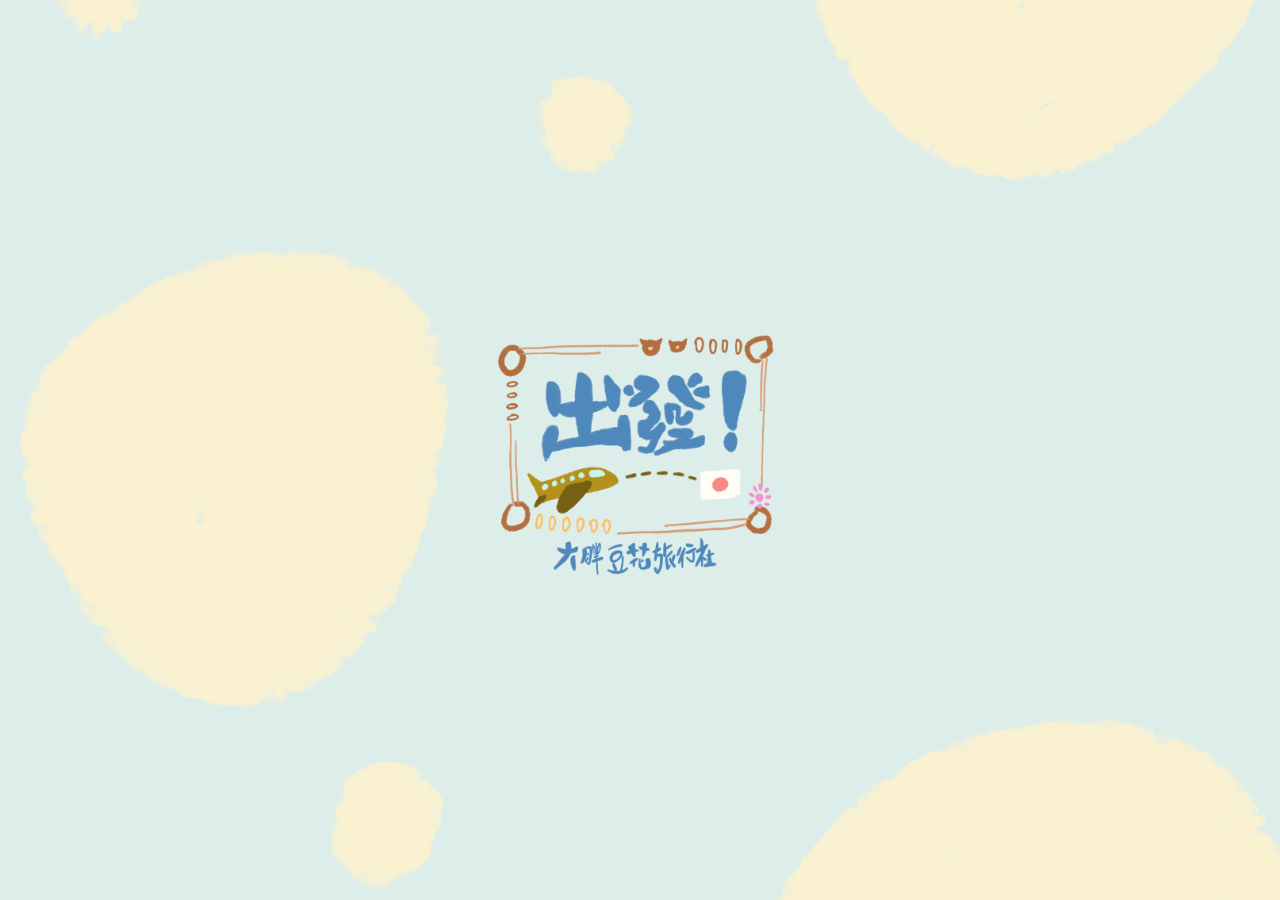
<file: index.html>
<!DOCTYPE html>
<html lang="zh-Hant">
  <head>
    <meta charset="UTF-8" />
    <meta name="viewport" content="width=device-width, initial-scale=1.0" />
    <title>08/02 - 08/07大阪京都自由行</title>
    <meta
      name="description"
      content="豬豬的第二次日本自由行。"
    />
    <link rel="stylesheet" href="styles.css" />
  </head>
  <body>
    <section class="opening-screen" id="opening-screen" aria-label="網站開場畫面">
      <div class="opening-bg"></div>
      <div class="opening-bubbles" aria-hidden="true"></div>
      <div class="opening-content">
        <button class="opening-button" id="opening-button" type="button" aria-label="Open itinerary">
          <img
            src="figures/grand opening/Opening button.png"
            alt="大阪京都旅行社出發"
          />
        </button>
      </div>
    </section>

    <div class="page-overlay"></div>

    <main class="cover-page" id="trip-content" hidden>
      <section class="hero-panel">
        <div class="hero-copy">
          <p class="eyebrow">Osaka / Kyoto Trip</p>
          <h1 class="sr-only">大阪京都旅行封面</h1>
          <div class="hero-title-switcher" aria-live="polite">
            <!--
            <img
              class="hero-title-banner hero-cover-banner"
              data-title-banner="default"
              src="figures/cover.jpg"
              alt="大阪京都旅行封面"
            />
            -->
            <section
              class="travel-checklist"
              data-title-banner="default"
              aria-labelledby="travel-checklist-title"
            >
              <div class="checklist-heading">
                <p>Before Takeoff</p>
                <h2 id="travel-checklist-title">出發前確認這些都在隨身包包，不可以放行李箱哦！</h2>
              </div>
              <div class="checklist-grid">
                <label
                  class="checklist-item illustrated-checkbox"
                  data-checkbox-unchecked="figures/checkboxes/Passportcheckbox.png"
                  data-checkbox-checked="figures/checkboxes/Passported.png"
                  data-checkbox-anime="figures/checkboxes/Passport anime.png"
                >
                  <input type="checkbox" name="packing-passport" />
                  <img
                    class="checkbox-art"
                    src="figures/checkboxes/Passportcheckbox.png"
                    alt=""
                    aria-hidden="true"
                  />
                  <span>護照</span>
                </label>
                <label
                  class="checklist-item illustrated-checkbox"
                  data-checkbox-unchecked="figures/checkboxes/Cash blank.png"
                  data-checkbox-checked="figures/checkboxes/Cash filled.png"
                  data-checkbox-anime="figures/checkboxes/Cash anime.png"
                >
                  <input type="checkbox" name="packing-money" />
                  <img
                    class="checkbox-art"
                    src="figures/checkboxes/Cash blank.png"
                    alt=""
                    aria-hidden="true"
                  />
                  <span>日圓現金</span>
                </label>
                <label
                  class="checklist-item illustrated-checkbox"
                  data-checkbox-unchecked="figures/checkboxes/Sim blank.png"
                  data-checkbox-checked="figures/checkboxes/Sim filled.png"
                  data-checkbox-anime="figures/checkboxes/Sim anime.png"
                >
                  <input type="checkbox" name="packing-sim" />
                  <img
                    class="checkbox-art"
                    src="figures/checkboxes/Sim blank.png"
                    alt=""
                    aria-hidden="true"
                  />
                  <span>SIM 卡</span>
                </label>
                <label
                  class="checklist-item illustrated-checkbox"
                  data-checkbox-unchecked="figures/checkboxes/Umbrella blank.png"
                  data-checkbox-checked="figures/checkboxes/Umbrella filled.png"
                  data-checkbox-anime="figures/checkboxes/Umbrella anime.png"
                >
                  <input type="checkbox" name="packing-bookings" />
                  <img
                    class="checkbox-art"
                    src="figures/checkboxes/Umbrella blank.png"
                    alt=""
                    aria-hidden="true"
                  />
                  <span>雨傘</span>
                </label>
                <label
                  class="checklist-item illustrated-checkbox"
                  data-checkbox-unchecked="figures/checkboxes/Power bank blank.png"
                  data-checkbox-checked="figures/checkboxes/Power bank filled.png"
                  data-checkbox-anime="figures/checkboxes/Power bank anime.png"
                >
                  <input type="checkbox" name="packing-charger" />
                  <img
                    class="checkbox-art"
                    src="figures/checkboxes/Power bank blank.png"
                    alt=""
                    aria-hidden="true"
                  />
                  <span>行動電源、airpods</span>
                </label>
                <label
                  class="checklist-item illustrated-checkbox"
                  data-checkbox-unchecked="figures/checkboxes/Pill checkbox.png"
                  data-checkbox-checked="figures/checkboxes/Pill checkedbox.png"
                  data-checkbox-anime="figures/checkboxes/Pill anime.png"
                >
                  <input type="checkbox" name="packing-medicine" />
                  <img
                    class="checkbox-art"
                    src="figures/checkboxes/Pill checkbox.png"
                    alt=""
                    aria-hidden="true"
                  />
                  <span>血壓藥、頭痛藥</span>
                </label>
              </div>
            </section>
            <section
              class="food-journal"
              data-title-banner="default"
              aria-labelledby="food-journal-title"
            >
              <div class="checklist-heading food-journal-heading">
                <p>Taste &amp; Play Log</p>
                <h2 id="food-journal-title">遊樂清單</h2>
              </div>
              <p class="food-journal-hint">吃到就打勾，再留下你的豬豬評分。</p>
              <div class="food-journal-list">
                <article class="food-journal-item">
                  <label
                    class="food-check-item illustrated-checkbox"
                    data-checkbox-unchecked="figures/checkboxes/Okonomiyaki checkbox.png"
                    data-checkbox-checked="figures/checkboxes/okonomiyakied.png"
                    data-checkbox-anime="figures/checkboxes/okonomiyaki anime.png"
                  >
                    <input type="checkbox" name="food-okonomiyaki" />
                    <img
                      class="checkbox-art"
                      src="figures/checkboxes/Okonomiyaki checkbox.png"
                      alt=""
                      aria-hidden="true"
                    />
                    <span>大阪燒</span>
                  </label>
                  <div
                    class="star-rating"
                    data-rating-key="okonomiyaki"
                    data-rating-art="mixed"
                    role="group"
                    aria-label="大阪燒評分"
                  ></div>
                </article>

                <article class="food-journal-item">
                  <label
                    class="food-check-item illustrated-checkbox"
                    data-checkbox-unchecked="figures/checkboxes/taiyaki blank.png"
                    data-checkbox-checked="figures/checkboxes/taiyaki filled.png"
                    data-checkbox-anime="figures/checkboxes/taiyaki anime.png"
                  >
                    <input type="checkbox" name="food-taiyaki" />
                    <img
                      class="checkbox-art"
                      src="figures/checkboxes/taiyaki blank.png"
                      alt=""
                      aria-hidden="true"
                    />
                    <span>鯛魚燒</span>
                  </label>
                  <div
                    class="star-rating"
                    data-rating-key="taiyaki"
                    data-rating-art="mixed"
                    role="group"
                    aria-label="鯛魚燒評分"
                  ></div>
                </article>

                <article class="food-journal-item">
                  <label
                    class="food-check-item illustrated-checkbox"
                    data-checkbox-unchecked="figures/checkboxes/Isakeya blank.png"
                    data-checkbox-checked="figures/checkboxes/Isakeya filled.png"
                    data-checkbox-anime="figures/checkboxes/Isakeya anime.png"
                  >
                    <input type="checkbox" name="food-izakaya" />
                    <img
                      class="checkbox-art"
                      src="figures/checkboxes/Isakeya blank.png"
                      alt=""
                      aria-hidden="true"
                    />
                    <span>居酒屋</span>
                  </label>
                  <div
                    class="star-rating"
                    data-rating-key="izakaya"
                    data-rating-art="mixed"
                    role="group"
                    aria-label="居酒屋評分"
                  ></div>
                </article>

                <article class="food-journal-item">
                  <label
                    class="food-check-item illustrated-checkbox"
                    data-checkbox-unchecked="figures/checkboxes/sarumochi blank.png"
                    data-checkbox-checked="figures/checkboxes/Sarumochi filled.png"
                    data-checkbox-anime="figures/checkboxes/Sarumochi anime.png"
                  >
                    <input type="checkbox" name="food-sarumochi" />
                    <img
                      class="checkbox-art"
                      src="figures/checkboxes/sarumochi blank.png"
                      alt=""
                      aria-hidden="true"
                    />
                    <span>申餅</span>
                  </label>
                  <div
                    class="star-rating"
                    data-rating-key="sarumochi"
                    data-rating-art="mixed"
                    role="group"
                    aria-label="申餅評分"
                  ></div>
                </article>

                <article class="food-journal-item">
                  <label
                    class="food-check-item illustrated-checkbox"
                    data-checkbox-unchecked="figures/checkboxes/mocha blank.png"
                    data-checkbox-checked="figures/checkboxes/mocha filled.png"
                    data-checkbox-anime="figures/checkboxes/mocha anime.png"
                  >
                    <input type="checkbox" name="food-uji-matcha" />
                    <img
                      class="checkbox-art"
                      src="figures/checkboxes/mocha blank.png"
                      alt=""
                      aria-hidden="true"
                    />
                    <span>宇治抹茶</span>
                  </label>
                  <div
                    class="star-rating"
                    data-rating-key="uji-matcha"
                    data-rating-art="mixed"
                    role="group"
                    aria-label="宇治抹茶評分"
                  ></div>
                </article>

                <article class="food-journal-item">
                  <label
                    class="food-check-item illustrated-checkbox"
                    data-checkbox-unchecked="figures/checkboxes/cheese cake blank.png"
                    data-checkbox-checked="figures/checkboxes/Cheese cake filled.png"
                    data-checkbox-anime="figures/checkboxes/Cheese cake anime.png"
                  >
                    <input type="checkbox" name="food-rikuro-cheesecake" />
                    <img
                      class="checkbox-art"
                      src="figures/checkboxes/cheese cake blank.png"
                      alt=""
                      aria-hidden="true"
                    />
                    <span>老爺爺起司蛋糕</span>
                  </label>
                  <div
                    class="star-rating"
                    data-rating-key="rikuro-cheesecake"
                    data-rating-art="mixed"
                    role="group"
                    aria-label="老爺爺起司蛋糕"
                  ></div>
                </article>

                <article class="food-journal-item">
                  <label
                    class="food-check-item illustrated-checkbox"
                    data-checkbox-unchecked="figures/checkboxes/Rokkakudo blank.png"
                    data-checkbox-checked="figures/checkboxes/Rokkakudo filled.png"
                    data-checkbox-anime="figures/checkboxes/Rokkakudo anime.png"
                  >
                    <input type="checkbox" name="rokkakudo" />
                    <img
                      class="checkbox-art"
                      src="figures/checkboxes/Rokkakudo blank.png"
                      alt=""
                      aria-hidden="true"
                    />
                    <span>六角堂</span>
                  </label>
                  <div
                    class="star-rating"
                    data-rating-key="rokkakudo"
                    data-rating-art="flower"
                    role="group"
                    aria-label="六角堂評分"
                  ></div>
                </article>
              </div>
            </section>
            <img
              class="hero-title-banner"
              data-title-banner="day-1"
              src="figures/Banner_Day1.png"
              alt="DAY1 台灣到大阪"
              hidden
            />
            <img
              class="hero-title-banner"
              data-title-banner="day-2"
              src="figures/Banner_Day2.png"
              alt="DAY2 勝尾寺、藍天大廈"
              hidden
            />
            <img
              class="hero-title-banner"
              data-title-banner="day-3"
              src="figures/Banner day 3.png"
              alt="DAY3 大阪到京都"
              hidden
            />
            <img
              class="hero-title-banner"
              data-title-banner="day-4"
              src="figures/Banner day 4.png"
              alt="DAY4 花手水與宇治"
              hidden
            />
            <img
              class="hero-title-banner"
              data-title-banner="day-5"
              src="figures/Banner day 5.png"
              alt="DAY5 六角堂與煙火"
              hidden
            />
            <img
              class="hero-title-banner"
              data-title-banner="day-6"
              src="figures/Banner day 6.png"
              alt="DAY6 日本到台灣"
              hidden
            />
          </div>
        </div>

        <section class="day-display" aria-live="polite">
          <article class="day-card" id="day-1" data-theme="#bf7b47" hidden>
            <p class="day-kicker">第一天 8/2(日)</p>
            <h2>臺灣出發，前往大阪</h2>
            <div class="itinerary-list">
              <section class="itinerary-stop transport-stop">
                <span class="stop-number">01</span>
                <div class="stop-content">
                  <h3>家 → 桃園國際機場</h3>
                  <div class="transport-block">
                    <span class="transport-label">交通</span>
                    <p>高鐵 616，8:48 出發，10:09 抵達桃園</p>
                    <p><strong>注意： 不可以坐去臺北哦！</strong></p>
                    <p>座位 5 車 8 E</p>
                    <p>在桃園高鐵站出口會合，一起搭機捷去桃機</p>
                  </div>
                </div>
              </section>

              <section class="itinerary-stop transport-stop">
                <span class="stop-number">02</span>
                <div class="stop-content">
                  <h3>桃園國際機場 → 關西國際機場（KIX）</h3>
                  <div class="transport-block">
                    <span class="transport-label">航班</span>
                    <p>臺灣虎航 IT 212</p>
                    <p>14:15，<a
                      class="map-link"
                      href="https://maps.app.goo.gl/cFqYBSN9ZghaWhqw7"
                      target="_blank"
                      rel="noopener noreferrer"
                    >第一航廈</a></p>
                  </div>
                </div>
              </section>

              <aside class="itinerary-note important-note">
                <strong>抵達機場後</strong>
                <p>先到巴士站領回程的利木津巴士車票還有劃位，再離開機場。</p>
                <p>要訂8/7（五）06:50、07:05 或 07:20 的班次。</p>
              </aside>

              <section class="itinerary-stop transport-stop">
                <span class="stop-number">03</span>
                <div class="stop-content">
                  <h3>關西國際機場 → <a
                    class="map-link"
                      href="https://maps.app.goo.gl/SD3AzgrAQ52L6qLu7"
                      target="_blank"
                      rel="noopener noreferrer"
                    >大阪日航酒店</a></h3>
                  <div class="transport-block">
                    <span class="transport-label">交通</span>
                    <p>INNN 機場接送，出示 QR code</p>
                  </div>
                </div>
              </section>

              <section class="itinerary-stop">
                <span class="stop-number">04</span>
                <div class="stop-content">
                  <h3>
                    <a
                      class="map-link"
                      href="https://www.google.com/maps/search/?api=1&amp;query=Hotel%20Nikko%20Osaka"
                      target="_blank"
                      rel="noopener noreferrer"
                    >大阪日航酒店</a>與周邊散步
                  </h3>
                  <p><a
                    class="map-link"
                      href="https://maps.app.goo.gl/iiqfiAPatjPzc7BY9"
                      target="_blank"
                      rel="noopener noreferrer"
                    >道頓堀</a>、
                    <a
                      class="map-link"
                      href="https://maps.app.goo.gl/gLd5J6eJRUyQJFUD7"
                      target="_blank"
                      rel="noopener noreferrer"
                    >心齋橋</a>、
                    <a
                      class="map-link"
                      href="https://maps.app.goo.gl/LqTc32u2U9kGd971A"
                      target="_blank"
                      rel="noopener noreferrer"
                    >大丸百貨</a>
                  </p>
                  <p class="stop-detail">
                    不可以錯過
                    <a
                    class="map-link"
                      href="https://maps.app.goo.gl/uNLmtAVj2nfxrv14A"
                      target="_blank"
                      rel="noopener noreferrer"
                    >大阪燒</a>
                    <a>、</a>
                    <a
                      class="map-link"
                      href="https://maps.app.goo.gl/giPELULqeajp36Hu5"
                      target="_blank"
                      rel="noopener noreferrer"
                    >鳴門鯛燒本舖</a>
                    <a>、</a>
                    <a
                      class="map-link"
                      href="https://maps.app.goo.gl/wyLtU7gCPAJj1YJo6"
                      target="_blank"
                      rel="noopener noreferrer"
                    >老爺爺起司蛋糕</a>
                    <a>離飯店很近！開到 20:00</a>
                  </p>
                </div>
              </section>
            </div>
          </article>

          <article class="day-card" id="day-2" data-theme="#8e6aa8" hidden>
            <p class="day-kicker">第二天 8/3(一)</p>
            <h2>勝尾寺 & 梅田藍天大廈</h2>
            <div class="itinerary-list">
              <section class="itinerary-stop transport-stop">
                <span class="stop-number">01</span>
                <div class="stop-content">
                  <h3>大阪日航酒店 → 勝尾寺</h3>
                  <div class="transport-block">
                    <span class="transport-label">交通</span>
                    <p>6:40 出發，走路3分鐘</p>
                    <p>搭 6:45、6:49 或 6:52 的電車</p>
                    <p><span class="route-line line-midosuji">御堂筋線</span>：心齋橋駅 → 箕面萱野駅，約 40 分鐘</p>
                    <p>箕面萱野駅 → 計程車約 20 分鐘 → 勝尾寺</p>
                  </div>
                </div>
              </section>

              <section class="itinerary-stop">
                <span class="stop-number">02</span>
                <div class="stop-content">
                  <h3><a
                    class="map-link"
                      href="https://maps.app.goo.gl/EiiqfA4MmLf3W3DN6"
                      target="_blank"
                      rel="noopener noreferrer"
                    >勝尾寺</a></h3>
                  <p>8:00 開門，出示 QR code 入山</p>
                  <p class="stop-detail">明信片、拍照、紀念品</p>
                </div>
              </section>

              <section class="itinerary-stop transport-stop">
                <span class="stop-number">03</span>
                <div class="stop-content">
                  <h3>勝尾寺 → 大阪梅田</h3>
                  <div class="transport-block">
                    <span class="transport-label">交通</span>
                    <p><p>搭計程車下山</p>
                    <span class="route-line line-midosuji">御堂筋線</span>：
                      箕面萱野駅 → 大阪方向 → 梅田駅</p>
                      <p>走路去藍天大廈。</p>
                  </div>
                </div>
              </section>

              <section class="itinerary-stop">
                <span class="stop-number">04</span>
                <div class="stop-content">
                  <h3><a
                    class="map-link"
                      href="https://maps.app.goo.gl/qZhBtMLEYMwB4xux9"
                      target="_blank"
                      rel="noopener noreferrer"
                    >梅田藍天大廈</a></h3>
                  <p>35 樓看大阪市景、<a
                    class="map-link"
                      href="https://maps.app.goo.gl/p5EwNcT8iHY4QvgVA"
                      target="_blank"
                      rel="noopener noreferrer"
                    >滝見小路</a>吃晚餐。</p>
                </div>
              </section>

              <section class="itinerary-stop transport-stop">
                <span class="stop-number">05</span>
                <div class="stop-content">
                  <h3>梅田 → 丸美衣料 太子店</h3>
                  <div class="transport-block">
                    <span class="transport-label">交通</span>
                    <p><span class="route-line line-midosuji">御堂筋線</span>：梅田駅 → 動物園前駅</p>
                    <p>走路去丸美衣料太子店。</p>
                  </div>
                  <p class="stop-detail alert-text">店家 19:30 關門，要留意時間。</p>
                </div>
              </section>

              <section class="itinerary-stop">
                <span class="stop-number">06</span>
                <div class="stop-content">
                  <h3><a
                    class="map-link"
                      href="https://maps.app.goo.gl/QKXnf8UNSSHk2rnKA"
                      target="_blank"
                      rel="noopener noreferrer"
                    >丸美衣料 太子店</a></h3>
                  <p>電池 30V。</p>
                  <p>哥哥的空調服尺寸 2 XL，深灰色背心 + 帽子優先，電風扇顏色粉紅色，沒有粉紅色就藍色、青綠色，最後才黑色</p>
                  <p class="stop-detail">爸爸的空調服尺寸 3 XL，要買背心的</p>
                </div>
              </section>

              <section class="itinerary-stop">
                <span class="stop-number">07</span>
                <div class="stop-content">
                  <h3>要整理好行李，明天早上要拿給櫃檯</h3>
            </div>
          </article>

          <article class="day-card" id="day-3" data-theme="#be664a" hidden>
            <p class="day-kicker">第三天 8/4(二)</p>
            <h2>下鴨神社、錦市場與伏見稻荷</h2>
            <aside class="itinerary-note">
              <strong>早上 9:00 前</strong>
              <p>把行李交給飯店櫃台。Airporter 訂單號碼：0702-1497</p>
            </aside>
            <div class="itinerary-list">
              <section class="itinerary-stop transport-stop">
                <span class="stop-number">01</span>
                <div class="stop-content">
                  <h3>大阪日航酒店 → 下鴨神社</h3>
                  <div class="transport-block">
                    <span class="transport-label">交通</span>
                    <p><span class="route-line line-midosuji">御堂筋線</span>：心齋橋駅 → 淀屋橋駅</p>
                    <p><span class="route-line line-keihan-main">京阪本線 特急</span>：淀屋橋駅 → 出町柳駅</p>
                    <p>出町柳駅步行約 10 分鐘 → 下鴨神社</p>
                  </div>
                </div>
              </section>

              <section class="itinerary-stop">
                <span class="stop-number">02</span>
                <div class="stop-content">
                  <h3><a
                    class="map-link"
                      href="https://maps.app.goo.gl/bK8uxWYX28DvR1bj7"
                      target="_blank"
                      rel="noopener noreferrer"
                    >下鴨神社</a></h3>
                  <p>買御守、水占卜、御手洗糰子。</p>
                  <p class="stop-detail"><a
                    class="map-link"
                      href="https://maps.app.goo.gl/FpF9fNfZNSNf23KF7"
                      target="_blank"
                      rel="noopener noreferrer"
                    >下鴨神社 さるや</a>：申餅（さるもち）、まめ豆茶</p>
                </div>
              </section>

              <section class="itinerary-stop transport-stop">
                <span class="stop-number">03</span>
                <div class="stop-content">
                  <h3>下鴨神社 → 錦市場</h3>
                  <div class="transport-block">
                    <span class="transport-label">交通</span>
                    <p><span class="route-line line-keihan-main">京阪本線</span>：出町柳駅 → 祇園四條駅</p>
                    <p>步行約 10 分鐘。</p>
                  </div>
                </div>
              </section>

              <section class="itinerary-stop">
                <span class="stop-number">04</span>
                <div class="stop-content">
                  <h3><a
                    class="map-link"
                      href="https://maps.app.goo.gl/TeVve7qsPNpgUfkcA"
                      target="_blank"
                      rel="noopener noreferrer"
                    >錦市場</a></h3>
                  <p>不可以邊走邊吃的吃吃喝喝，我想吃章魚燒ㄛ</p>
                </div>
              </section>

              <section class="itinerary-stop transport-stop">
                <span class="stop-number">05</span>
                <div class="stop-content">
                  <h3>錦市場 → 伏見稻荷大社</h3>
                  <div class="transport-block">
                    <span class="transport-label">交通</span>
                    <p><span class="route-line line-keihan-main">京阪本線</span>：祇園四條駅 → 伏見稻荷駅</p>
                    <p>步行約 5 分鐘。</p>
                  </div>
                </div>
              </section>

              <section class="itinerary-stop">
                <span class="stop-number">06</span>
                <div class="stop-content">
                  <h3>
                    <a
                      class="map-link"
                      href="https://www.google.com/maps/search/?api=1&amp;query=伏見稲荷大社"
                      target="_blank"
                      rel="noopener noreferrer"
                    >伏見稻荷大社</a>
                  </h3>
                  <p>走訪千本鳥居。</p>
                </div>
              </section>

              <section class="itinerary-stop transport-stop">
                <span class="stop-number">07</span>
                <div class="stop-content">
                  <h3>伏見稻荷 → 京都高島屋</h3>
                  <div class="transport-block">
                    <span class="transport-label">交通</span>
                    <p>走路回伏見稻荷駅</p>
                    <p><span class="route-line line-keihan-main">京阪本線</span>（出町柳方向）至祇園四條駅。</p>
                    <p>祇園四條駅再步行約 5 分鐘。</p>
                  </div>
                </div>
              </section>

              <section class="itinerary-stop">
                <span class="stop-number">08</span>
                <div class="stop-content">
                  <h3>
                    <a
                      class="map-link"
                      href="https://www.google.com/maps/search/?api=1&amp;query=京都高島屋S.C."
                      target="_blank"
                      rel="noopener noreferrer"
                    >京都高島屋</a>
                  </h3>
                  <p>逛街與休息。</p>
                </div>
              </section>

              <section class="itinerary-stop transport-stop">
                <span class="stop-number">09</span>
                <div class="stop-content">
                  <h3>京都高島屋 → 光芒酒店 京都烏丸六角</h3>
                  <div class="transport-block">
                    <span class="transport-label">交通</span>
                    <p>步行至京都河原町駅</p>
                    <p><span class="route-line line-hankyu-kyoto">阪急京都線</span>：（大阪梅田方向）京都河原町駅 → 烏丸駅</p>
                    <p>步行約 8 分鐘 → 飯店</p>
                  </div>
                </div>
              </section>

              <section class="itinerary-stop">
                <span class="stop-number">10</span>
                <div class="stop-content">
                  <h3>
                    <a
                      class="map-link"
                      href="https://www.google.com/maps/search/?api=1&amp;query=Candeo%20Hotels%20Kyoto%20Karasuma%20Rokkaku"
                      target="_blank"
                      rel="noopener noreferrer"
                    >光芒酒店 京都烏丸六角</a>
                  </h3>
                  <p> check-in，確認行李是否已送達。</p>
                  <p class="stop-detail">Airporter 訂單號碼：0702-1497</p>
                </div>
              </section>

              <section class="itinerary-stop">
                <span class="stop-number">11</span>
                <div class="stop-content">
                  <h3>
                    <a
                      class="map-link"
                      href="https://www.google.com/maps/search/?api=1&amp;query=酒呑気%20びんご%20京都"
                      target="_blank"
                      rel="noopener noreferrer"
                    >酒呑気 びんご</a>
                  </h3>
                  <div class="transport-block">
                    <span class="transport-label">交通</span>
                    <p>從飯店步行約 7 分鐘。</p>
                  </div>
                </div>
              </section>
            </div>
          </article>

          <article class="day-card" id="day-4" data-theme="#6a9d5d" hidden>
            <p class="day-kicker">第四天 8/5(三)</p>
            <h2>楊谷寺、京都車站與宇治</h2>
            <div class="itinerary-list">
              <section class="itinerary-stop transport-stop">
                <span class="stop-number">01</span>
                <div class="stop-content">
                  <h3>光芒酒店 京都烏丸六角 → 楊谷寺</h3>
                  <div class="transport-block">
                    <span class="transport-label">交通</span>
                    <p><span class="route-line line-hankyu-kyoto">阪急京都線</span>：（大阪梅田方向）烏丸駅→ 長岡天神駅</p>
                    <p>計程車 → 楊谷寺</p>
                  </div>
                </div>
              </section>

              <section class="itinerary-stop">
                <span class="stop-number">02</span>
                <div class="stop-content">
                  <h3>
                    <a
                      class="map-link"
                      href="https://www.google.com/maps/search/?api=1&amp;query=柳谷観音%20楊谷寺"
                      target="_blank"
                      rel="noopener noreferrer"
                    >楊谷寺</a>
                  </h3>
                  <p>欣賞花手水。</p>
                </div>
              </section>

              <section class="itinerary-stop transport-stop">
                <span class="stop-number">03</span>
                <div class="stop-content">
                  <h3>楊谷寺 → 京都駅</h3>
                  <div class="transport-block">
                    <span class="transport-label">交通</span>
                    <p>計程車 → 長岡京駅。</p>
                    <p><span class="route-line line-jr-kyoto">JR 京都線</span>：（京都方向）長岡京駅 → 京都駅</p>
                  </div>
                </div>
              </section>

              <section class="itinerary-stop">
                <span class="stop-number">04</span>
                <div class="stop-content">
                  <h3>
                    <a
                      class="map-link"
                      href="https://www.google.com/maps/search/?api=1&amp;query=京都駅"
                      target="_blank"
                      rel="noopener noreferrer"
                    >京都駅</a>
                  </h3>
                  <p>逛大型百貨公司、找餐廳用餐。</p>
                </div>
              </section>

              <section class="itinerary-stop transport-stop">
                <span class="stop-number">05</span>
                <div class="stop-content">
                  <h3>京都駅 → 平等院</h3>
                  <div class="transport-block">
                    <span class="transport-label">交通</span>
                    <p><span class="route-line line-jr-nara">JR 奈良線</span>：（城陽方向）京都駅 → 宇治駅</p>
                    <p>宇治駅步行約 10 分鐘 → 平等院</p>
                  </div>
                </div>
              </section>

              <section class="itinerary-stop">
                <span class="stop-number">06</span>
                <div class="stop-content">
                  <h3>
                    <a
                      class="map-link"
                      href="https://www.google.com/maps/search/?api=1&amp;query=平等院%20宇治"
                      target="_blank"
                      rel="noopener noreferrer"
                    >平等院</a>與宇治抹茶
                  </h3>
                  <p>參觀平等院，前往
                    <a
                      class="map-link"
                      href="https://www.google.com/maps/search/?api=1&amp;query=通圓本店%20宇治"
                      target="_blank"
                      rel="noopener noreferrer"
                    >通圓本店</a>吃抹茶。
                  </p>
                </div>
              </section>

              <section class="itinerary-stop transport-stop">
                <span class="stop-number">07</span>
                <div class="stop-content">
                  <h3>平等院 → 光芒酒店 京都烏丸六角</h3>
                  <div class="transport-block">
                    <span class="transport-label">交通</span>
                    <p><span class="route-line line-jr-nara">JR 奈良線</span>：（京都方向）宇治駅 → 京都駅</p>
                    <p><span class="route-line line-karasuma">烏丸線</span>：轉乘 （國際會館方向）→ 烏丸御池駅</p>
                    <p>步行約 5 分鐘 → 飯店</p>
                  </div>
                  <p class="stop-detail">回程沿路走走，看看有什麼好吃的。</p>
                  <p class="stop-detail">
                    <a
                      class="map-link"
                      href="https://maps.app.goo.gl/m24sBt53X3cknkhk7"
                      target="_blank"
                      rel="noopener noreferrer"
                    >花見小路通永樂屋</a>。
                  </p>
                </div>
              </section>
            </div>
          </article>

          <article class="day-card" id="day-5" data-theme="#d87f3a" hidden>
            <p class="day-kicker">第五天 8/6(四)</p>
            <h2>六角堂插花 & 琵琶湖煙火大會</h2>
            <div class="itinerary-list">
              <section class="itinerary-stop transport-stop">
                <span class="stop-number">01</span>
                <div class="stop-content">
                  <h3>光芒酒店 京都烏丸六角 → 六角堂</h3>
                  <div class="transport-block">
                    <span class="transport-label">交通</span>
                    <p>從飯店步行約 2 分鐘。</p>
                  </div>
                </div>
              </section>

              <section class="itinerary-stop">
                <span class="stop-number">02</span>
                <div class="stop-content">
                  <h3>
                    <a
                      class="map-link"
                      href="https://www.google.com/maps/search/?api=1&amp;query=六角堂%20紫雲山頂法寺"
                      target="_blank"
                      rel="noopener noreferrer"
                    >六角堂</a>、
                    <a
                      class="map-link"
                      href="https://maps.app.goo.gl/xcENXCgyA4m7ojWG6"
                      target="_blank"
                      rel="noopener noreferrer"
                    >華道家元池坊</a></h3>
                    <p>八樓有販售插花用品</p>
                  </p>
                </div>
              </section>

              <section class="itinerary-stop">
                <span class="stop-number">03</span>
                <div class="stop-content">
                  <h3>插花課</h3>
                  <p class="stop-time">13:30–15:30</p>
                  <p>在
                    <a
                      class="map-link"
                      href="https://www.google.com/maps/search/?api=1&amp;query=六角堂%20紫雲山頂法寺"
                      target="_blank"
                      rel="noopener noreferrer"
                    >六角堂門口</a>等待。
                  </p>
                </div>
              </section>

              <section class="itinerary-stop transport-stop">
                <span class="stop-number">04</span>
                <div class="stop-content">
                  <h3>六角堂 → <a
                      class="map-link"
                      href="https://maps.app.goo.gl/aqpjXPurNJNEE7Se9"
                      target="_blank"
                      rel="noopener noreferrer"
                    >琵琶湖濱大津</a>
                  </h3>
                  <div class="transport-block">
                    <span class="transport-label">交通</span>
                    <p>步行約 7 分鐘至烏丸御池駅。</p>
                    <p><span class="route-line line-tozai">東西線</span>：列車直通 <span class="route-line line-keihan-keishin">京阪京津線</span> → 琵琶湖濱大津駅，中途不用下車。</p>
                  </div>
                </div>
              </section>

              <section class="itinerary-stop feature-stop">
                <span class="stop-number">05</span>
                <div class="stop-content">
                  <h3>琵琶湖煙火大會</h3>
                  <p class="stop-time">19:30–20:30</p>
                  <p>抵達後跟著人潮前往會場，沿路會有各種小吃。</p>
                  <p class="stop-detail">在 Ticket Plaza 出示票券。</p>
                  <p><a
                    class="resource-link"
                    href="https://cache.biwako-visitors.jp/hanabi/assets/pdf/2026_gourmetmap.pdf?20260715_1"
                    target="_blank"
                    rel="noopener noreferrer"
                  >煙火大會會場資訊</a></p>
                </div>
              </section>

              <section class="itinerary-stop transport-stop">
                <span class="stop-number">06</span>
                <div class="stop-content">
                  <h3>琵琶湖濱大津 → 光芒酒店 京都烏丸六角</h3>
                  <div class="transport-block">
                    <span class="transport-label">交通</span>
                    <p><span class="route-line line-keihan-keishin">京阪京津線</span>：（太秦天神川方向），直通 <span class="route-line line-tozai">東西線</span> → 烏丸御池駅</p>
                    <p>走路 5 分鐘 → 飯店</p>
                  </div>
                </div>
              </section>

              <aside class="itinerary-note important-note">
                <strong>睡前提醒</strong>
                <p>提前在網路辦理明天回程航班的報到。</p>
              </aside>
            </div>
          </article>

          <article class="day-card" id="day-6" data-theme="#cd8c7b" hidden>
            <p class="day-kicker">第六天 8/7(五)</p>
            <h2>肥家</h2>
            <div class="itinerary-list">
              <section class="itinerary-stop transport-stop">
                <span class="stop-number">01</span>
                <div class="stop-content">
                  <h3>光芒酒店 京都烏丸六角 → 關西機場</h3>
                  <p class="stop-time">06:40 左右退房</p>
                  <div class="transport-block">
                    <span class="transport-label">交通</span>
                    <p>飯店搭計程車約 10 分鐘 → 利木津巴士乘車處 H2</p>
                    <p><a
                    class="map-link"
                      href="https://maps.app.goo.gl/yiAvfybEvGAc4qNV7"
                      target="_blank"
                      rel="noopener noreferrer"
                    >京都車站八條口觀光巴士停車場</a></p>
                    <p class="address-text">日本〒601-8003 Kyoto, Minami Ward, Higashikujo Nishisannocho</p>
                    <p>搭利木津巴士前往關西機場。</p>
                  </div>
                  <p class="stop-detail alert-text">應該是這三班其中一班6:50、7:05 或 7:20；最晚不要超過 7:40。</p>
                </div>
              </section>

              <section class="itinerary-stop transport-stop">
                <span class="stop-number">02</span>
                <div class="stop-content">
                  <h3>關西國際機場（KIX）→ 桃園國際機場（TPE）</h3>
                  <div class="transport-block">
                    <span class="transport-label">航班</span>
                    <p>臺灣虎航 IT285</p>
                    <p>11:25，<a
                      class="map-link"
                      href="https://maps.app.goo.gl/8Jx94Hiv1Ffa3DPP6"
                      target="_blank"
                      rel="noopener noreferrer"
                    >第一航廈</a></p>
                  </div>
                </div>
              </section>
            </div>
          </article>
        </section>
      </section>

      <section class="selector-panel">
        <div class="poster-shell">
          <div class="poster-header">
            <p class="eyebrow">Select A Date</p>
              </div>

          <div class="poster-map" role="tablist" aria-label="旅行日期">
            <img src="figures/buttons.png" alt="8月2日至8月7日的日期插圖按鈕" />
            <button class="hotspot" data-day="day-1" aria-selected="false" type="button">
              <span>8/2</span>
            </button>
            <button class="hotspot" data-day="day-2" aria-selected="false" type="button">
              <span>8/3</span>
            </button>
            <button class="hotspot" data-day="day-3" aria-selected="false" type="button">
              <span>8/4</span>
            </button>
            <button class="hotspot" data-day="day-4" aria-selected="false" type="button">
              <span>8/5</span>
            </button>
            <button class="hotspot" data-day="day-5" aria-selected="false" type="button">
              <span>8/6</span>
            </button>
            <button class="hotspot" data-day="day-6" aria-selected="false" type="button">
              <span>8/7</span>
            </button>
          </div>
        </div>

        <div class="date-rail" aria-label="首頁按鈕">
          <button class="date-chip home-chip" data-day="default" type="button">回首頁</button>
        </div>
      </section>
    </main>

    <script src="script.js"></script>
  </body>
</html>
</file>
<file: styles.css>
:root {
  --ink: #2f241e;
  --muted: #715f57;
  --card: rgba(255, 251, 247, 0.84);
  --card-strong: rgba(255, 247, 241, 0.93);
  --line: rgba(84, 58, 44, 0.12);
  --shadow: 0 24px 70px rgba(68, 70, 56, 0.18);
  --active: #bf7b47;
  --active-soft: rgba(191, 123, 71, 0.4);
}

* {
  box-sizing: border-box;
}

[hidden] {
  display: none !important;
}

.sr-only {
  position: absolute;
  width: 1px;
  height: 1px;
  padding: 0;
  margin: -1px;
  overflow: hidden;
  clip: rect(0, 0, 0, 0);
  white-space: nowrap;
  border: 0;
}

html,
body {
  min-height: 100%;
}

body {
  margin: 0;
  color: var(--ink);
  font-family: "Segoe UI", "Microsoft JhengHei", sans-serif;
  background-color: #d6ebe6;
  background-image: url("figures/background.png");
  background-position: center;
  background-repeat: no-repeat;
  background-size: cover;
}

body.is-opening {
  overflow: hidden;
}

.page-overlay {
  position: fixed;
  inset: 0;
  pointer-events: none;
  background:
    linear-gradient(180deg, rgba(240, 248, 246, 0.18), rgba(255, 247, 240, 0.54)),
    radial-gradient(circle at top left, rgba(255, 255, 255, 0.38), transparent 32%),
    radial-gradient(circle at bottom right, rgba(255, 220, 196, 0.28), transparent 28%);
}

.opening-screen {
  position: fixed;
  inset: 0;
  z-index: 20;
  display: grid;
  place-items: center;
  overflow: hidden;
}

.opening-bg,
.opening-bubbles {
  position: absolute;
  inset: 0;
  background-position: center;
  background-repeat: no-repeat;
  background-size: cover;
}

.opening-bg {
  background-image: url("figures/grand opening/Background color.png");
}

.opening-bubbles {
  background-image: url("figures/grand opening/Moving bubbles.png");
  animation: bubblesFloat 8s ease-in-out infinite alternate;
  transform-origin: center;
}

.opening-content {
  position: relative;
  z-index: 1;
  width: min(100%, 540px);
  padding: 28px 24px 40px;
  display: grid;
  place-items: center;
  justify-items: center;
}

.opening-button {
  z-index: 2;
  width: min(100%, 58vh);
  border: 0;
  background: transparent;
  padding: 0;
  cursor: pointer;
  animation: openingButtonFloat 2.8s ease-in-out infinite;
}

.opening-button img {
  display: block;
  width: 100%;
  height: auto;
  pointer-events: none;
  transition: transform 180ms ease, filter 180ms ease;
}

.opening-button:hover img,
.opening-button:focus-visible img {
  transform: translateY(-4px) scale(1.03);
  filter: drop-shadow(0 16px 20px rgba(103, 71, 40, 0.14));
}

.opening-button:focus-visible {
  outline: none;
}

.opening-screen.is-leaving {
  animation: openingFadeOut 420ms ease forwards;
}

.cover-page {
  position: relative;
  z-index: 1;
  width: min(1180px, calc(100% - 32px));
  min-height: 100vh;
  margin: 0 auto;
  padding: 32px 0;
  display: grid;
  grid-template-columns: 1.05fr 0.95fr;
  gap: 24px;
  align-items: stretch;
}

.hero-panel,
.selector-panel {
  background: var(--card);
  border: 1px solid rgba(255, 255, 255, 0.42);
  border-radius: 32px;
  box-shadow: var(--shadow);
  backdrop-filter: blur(10px);
}

.hero-panel {
  padding: 32px;
  display: grid;
  grid-template-rows: auto 1fr;
  gap: 24px;
}

.hero-copy {
  max-width: 720px;
}

.hero-title-switcher {
  margin: 0;
}

.eyebrow {
  margin: 0 0 12px;
  font-size: 0.78rem;
  font-weight: 800;
  letter-spacing: 0.12em;
  text-transform: uppercase;
  color: #7d6257;
}

h1,
h2 {
  margin: 0;
  line-height: 1.06;
}

h1 {
  font-size: clamp(2.8rem, 6vw, 5.6rem);
  letter-spacing: 0.02em;
}

h2 {
  font-size: clamp(1.9rem, 3.6vw, 3rem);
}

.hero-title-banner {
  display: block;
  width: min(100%, 720px);
  height: auto;
  margin-top: 4px;
}

.hero-cover-banner {
  aspect-ratio: 16 / 9;
  object-fit: cover;
  border-radius: 24px;
  box-shadow: 0 18px 32px rgba(22, 24, 31, 0.16);
}

.travel-checklist,
.food-journal {
  margin-top: 20px;
  padding: 20px;
  border: 1px solid rgba(84, 58, 44, 0.1);
  border-radius: 22px;
  box-shadow: 0 14px 28px rgba(82, 65, 50, 0.08);
}

.travel-checklist {
  background:
    linear-gradient(135deg, rgba(255, 255, 255, 0.76), rgba(255, 243, 232, 0.72)),
    radial-gradient(circle at top right, rgba(191, 123, 71, 0.12), transparent 42%);
}

.food-journal {
  background:
    linear-gradient(135deg, rgba(255, 253, 243, 0.9), rgba(255, 238, 213, 0.72)),
    radial-gradient(circle at top right, rgba(238, 164, 67, 0.16), transparent 45%);
}

.checklist-heading {
  margin-bottom: 15px;
}

.checklist-heading p {
  margin: 0 0 4px;
  color: #8f6c5d;
  font-size: 0.7rem;
  font-weight: 900;
  letter-spacing: 0.14em;
  text-transform: uppercase;
}

.checklist-heading h2 {
  font-size: clamp(1.35rem, 3vw, 1.8rem);
}

.checklist-grid {
  display: grid;
  grid-template-columns: repeat(2, minmax(0, 1fr));
  gap: 10px;
}

.checklist-item {
  display: flex;
  align-items: center;
  gap: 10px;
  min-height: 46px;
  padding: 10px 12px;
  border: 1px solid rgba(84, 58, 44, 0.09);
  border-radius: 14px;
  background: rgba(255, 255, 255, 0.66);
  color: var(--ink);
  font-size: 0.92rem;
  font-weight: 750;
  cursor: pointer;
  transition: transform 160ms ease, border-color 160ms ease, background-color 160ms ease;
}

.checklist-item:hover {
  transform: translateY(-1px);
  border-color: rgba(191, 123, 71, 0.32);
  background: rgba(255, 255, 255, 0.92);
}

.checklist-item input {
  flex: 0 0 auto;
  width: 19px;
  height: 19px;
  margin: 0;
  accent-color: #bf7b47;
  cursor: pointer;
}

.checklist-item input:focus-visible {
  outline: 3px solid rgba(191, 123, 71, 0.26);
  outline-offset: 2px;
}

.illustrated-checkbox {
  position: relative;
}

.illustrated-checkbox input {
  position: absolute;
  width: 1px;
  height: 1px;
  overflow: hidden;
  clip-path: inset(50%);
  white-space: nowrap;
}

.checkbox-art {
  flex: 0 0 auto;
  width: 44px;
  height: 44px;
  object-fit: contain;
  user-select: none;
  transition: filter 160ms ease, transform 160ms ease;
}

.illustrated-checkbox:hover .checkbox-art {
  filter: drop-shadow(0 4px 5px rgba(82, 65, 50, 0.16));
  transform: translateY(-1px) rotate(-2deg);
}

.illustrated-checkbox:has(input:focus-visible) {
  outline: 3px solid rgba(191, 123, 71, 0.26);
  outline-offset: 2px;
}

.illustrated-checkbox.is-animating .checkbox-art {
  animation: checkbox-art-pop 500ms ease both;
}

@keyframes checkbox-art-pop {
  0% {
    transform: scale(0.82) rotate(-7deg);
  }

  55% {
    transform: scale(1.14) rotate(5deg);
  }

  100% {
    transform: scale(1) rotate(0);
  }
}

.food-journal-heading {
  margin-bottom: 5px;
}

.food-journal-heading p {
  color: #a96528;
}

.food-journal-hint {
  margin: 0 0 15px;
  color: var(--muted);
  font-size: 0.88rem;
  line-height: 1.6;
}

.food-journal-list {
  display: grid;
  gap: 10px;
}

.food-journal-item {
  display: grid;
  grid-template-columns: minmax(0, 1fr) auto;
  align-items: center;
  gap: 14px;
  min-height: 58px;
  padding: 11px 14px;
  border: 1px solid rgba(124, 81, 42, 0.1);
  border-radius: 15px;
  background: rgba(255, 255, 255, 0.7);
  transition: border-color 160ms ease, background-color 160ms ease, transform 160ms ease;
}

.food-journal-item:hover {
  transform: translateY(-1px);
  border-color: rgba(216, 127, 58, 0.3);
  background: rgba(255, 255, 255, 0.94);
}

.food-journal-item:has(.food-check-item input:checked) {
  border-color: rgba(216, 127, 58, 0.34);
  background: rgba(255, 247, 232, 0.94);
}

.food-check-item {
  display: flex;
  align-items: center;
  gap: 10px;
  min-width: 0;
  color: var(--ink);
  font-size: 0.94rem;
  font-weight: 800;
  cursor: pointer;
}

.food-check-item input {
  flex: 0 0 auto;
  width: 19px;
  height: 19px;
  margin: 0;
  accent-color: #d87f3a;
  cursor: pointer;
}

.food-check-item input:focus-visible {
  outline: 3px solid rgba(216, 127, 58, 0.24);
  outline-offset: 2px;
}

.journal-recommendation {
  display: inline-block;
  margin-left: 4px;
  padding: 2px 6px;
  border-radius: 999px;
  background: rgba(216, 127, 58, 0.14);
  color: #a5521f;
  font-size: 0.68rem;
  font-weight: 900;
  vertical-align: 0.1em;
}

.star-rating {
  display: flex;
  align-items: center;
  gap: 2px;
}

.rating-choice {
  display: grid;
  place-items: center;
  width: 39px;
  height: 39px;
  border: 0;
  border-radius: 10px;
  background: transparent;
  padding: 2px;
  cursor: pointer;
  transition: background-color 140ms ease, transform 140ms ease;
}

.rating-art {
  width: 100%;
  height: 100%;
  object-fit: contain;
  pointer-events: none;
  user-select: none;
  transition: filter 140ms ease;
}

.rating-choice:hover {
  background: rgba(255, 255, 255, 0.72);
  transform: translateY(-2px) rotate(-3deg) scale(1.08);
}

.rating-choice:focus-visible {
  outline: 3px solid rgba(216, 127, 58, 0.25);
  outline-offset: 1px;
}

.rating-choice.is-filled .rating-art {
  filter: drop-shadow(0 3px 4px rgba(213, 128, 26, 0.2));
}

.rating-choice.is-animating {
  background: rgba(255, 255, 255, 0.82);
}

.rating-choice.is-animating .rating-art {
  animation: rating-art-pop 200ms ease both;
}

@keyframes rating-art-pop {
  0% {
    transform: scale(0.72) rotate(-10deg);
  }

  55% {
    transform: scale(1.2) rotate(7deg);
  }

  100% {
    transform: scale(1) rotate(0);
  }
}

@media (prefers-reduced-motion: reduce) {
  .rating-choice,
  .rating-art {
    transition: none;
  }

  .rating-choice.is-animating .rating-art {
    animation: none;
  }
}

.rating-choice:active {
  transform: scale(0.92);
}

.rating-choice:hover .rating-art,
.rating-choice:focus-visible .rating-art {
  filter: drop-shadow(0 4px 5px rgba(213, 128, 26, 0.24));
}

.day-summary,
.day-list {
  color: var(--muted);
  line-height: 1.8;
}

.day-display {
  position: relative;
  display: grid;
}

.day-card {
  grid-area: 1 / 1;
  padding: 28px;
  border-radius: 28px;
  background: var(--card-strong);
  border: 1px solid rgba(191, 123, 71, 0.14);
  box-shadow: inset 0 1px 0 rgba(255, 255, 255, 0.5);
  opacity: 0;
  transform: translateY(10px);
  transition: opacity 220ms ease, transform 220ms ease;
}

.day-card.is-active {
  opacity: 1;
  transform: translateY(0);
}

.day-kicker {
  margin: 0 0 12px;
  font-size: 0.9rem;
  font-weight: 800;
  color: var(--active);
  letter-spacing: 0.08em;
}

.day-summary {
  margin: 16px 0 18px;
}

.day-list {
  margin: 0;
  padding-left: 20px;
}

.itinerary-list {
  display: grid;
  gap: 14px;
  margin-top: 24px;
}

.itinerary-stop {
  position: relative;
  display: grid;
  grid-template-columns: 46px minmax(0, 1fr);
  gap: 14px;
  padding: 18px;
  border: 1px solid rgba(84, 58, 44, 0.1);
  border-radius: 20px;
  background: rgba(255, 255, 255, 0.52);
  box-shadow: 0 8px 22px rgba(82, 65, 50, 0.05);
}

.itinerary-stop::after {
  content: "";
  position: absolute;
  left: 40px;
  bottom: -15px;
  width: 2px;
  height: 15px;
  background: color-mix(in srgb, var(--active) 35%, transparent);
}

.itinerary-stop:last-of-type::after {
  display: none;
}

.stop-number {
  display: grid;
  place-items: center;
  width: 46px;
  height: 46px;
  border-radius: 0;
  background-color: transparent;
  background-position: center;
  background-repeat: no-repeat;
  background-size: contain;
  color: #fffaf6;
  font-size: 0.75rem;
  font-weight: 900;
  letter-spacing: 0.06em;
  filter: drop-shadow(0 7px 8px var(--active-soft));
}

#day-1 .itinerary-stop:not(.transport-stop) .stop-number {
  background-image: url("figures/checkboxes/Day 1.png");
}

#day-2 .itinerary-stop:not(.transport-stop) .stop-number {
  background-image: url("figures/checkboxes/Day 2.png");
  color: #5b3b73;
}

#day-3 .itinerary-stop:not(.transport-stop) .stop-number {
  background-image: url("figures/checkboxes/Day 3.png");
}

#day-4 .itinerary-stop:not(.transport-stop) .stop-number {
  background-image: url("figures/checkboxes/Day 4.png");
}

#day-5 .itinerary-stop:not(.transport-stop) .stop-number {
  background-image: url("figures/checkboxes/Day 5.png");
}

#day-6 .itinerary-stop:not(.transport-stop) .stop-number {
  background-image: url("figures/checkboxes/Day 6.png");
  color: #28585a;
}

.transport-stop .stop-number {
  border: 0;
  background-image: url("figures/checkboxes/Dashed line.png");
  color: #30312e;
  filter: drop-shadow(0 5px 6px rgba(48, 49, 46, 0.16));
}

.stop-content {
  min-width: 0;
}

.stop-content h3 {
  margin: 2px 0 8px;
  font-size: clamp(1.05rem, 2vw, 1.28rem);
  line-height: 1.35;
}

.stop-content p,
.itinerary-note p,
.transport-block p {
  margin: 0;
  color: var(--muted);
  line-height: 1.65;
}

.stop-content p + p,
.transport-block p + p {
  margin-top: 4px;
}

.stop-detail {
  margin-top: 8px !important;
  font-size: 0.94rem;
}

.map-link,
.resource-link {
  color: var(--active);
  font-weight: 800;
  text-decoration-line: underline;
  text-decoration-thickness: 2px;
  text-underline-offset: 3px;
  transition: color 160ms ease, text-decoration-thickness 160ms ease;
}

.map-link::after {
  content: "";
  display: inline-block;
  width: 1.08em;
  height: 1.08em;
  margin-left: 0.24em;
  background: url("figures/checkboxes/Link.png") center / contain no-repeat;
  vertical-align: -0.2em;
  transition: transform 180ms ease;
}

.resource-link::after {
  content: "PDF";
  display: inline-block;
  height: 1.45em;
  margin-left: 0.34em;
  padding-right: 1.65em;
  background: url("figures/checkboxes/Link.png") right center / 1.45em 1.45em no-repeat;
  font-size: 0.72em;
  line-height: 1.45em;
  letter-spacing: 0.04em;
  vertical-align: -0.18em;
  transition: transform 180ms ease;
}

.map-link:hover,
.map-link:focus-visible,
.resource-link:hover,
.resource-link:focus-visible {
  color: var(--ink);
  text-decoration-thickness: 3px;
  outline: none;
}

.map-link:hover::after,
.map-link:focus-visible::after,
.resource-link:hover::after,
.resource-link:focus-visible::after {
  transform: rotate(10deg) scale(1.1);
}

.stop-time {
  display: inline-block;
  margin-bottom: 8px !important;
  padding: 5px 10px;
  border-radius: 999px;
  background: color-mix(in srgb, var(--active) 14%, white);
  color: var(--active) !important;
  font-size: 0.86rem;
  font-weight: 900;
  letter-spacing: 0.04em;
}

.transport-block {
  margin-top: 12px;
  padding: 12px 14px;
  border-left: 3px solid var(--active);
  border-radius: 0 14px 14px 0;
  background: rgba(255, 248, 242, 0.72);
}

.transport-label {
  display: block;
  margin-bottom: 5px;
  color: var(--active);
  font-size: 0.72rem;
  font-weight: 900;
  letter-spacing: 0.12em;
  text-transform: uppercase;
}

.route-line {
  --line-color: #5f5f5f;
  --line-code: "";
  display: inline-flex;
  align-items: center;
  gap: 5px;
  padding: 2px 8px 2px 4px;
  border: 1px solid color-mix(in srgb, var(--line-color) 24%, transparent);
  border-radius: 999px;
  background: color-mix(in srgb, var(--line-color) 13%, transparent);
  color: var(--line-color);
  font-weight: 900;
  line-height: 1.4;
  vertical-align: baseline;
}

.route-line::before {
  content: var(--line-code);
  display: inline-grid;
  place-items: center;
  width: 1.7em;
  height: 1.7em;
  border-radius: 50%;
  background: var(--line-color);
  color: #fff;
  font-size: 0.68em;
  line-height: 1;
}

.line-midosuji {
  --line-color: #e5171f;
  --line-code: "M";
}

.line-keihan-main {
  --line-color: #2455a4;
  --line-code: "KH";
}

.line-hankyu-kyoto {
  --line-color: #278454;
  --line-code: "HK";
}

.line-jr-kyoto {
  --line-color: #0072bc;
  --line-code: "A";
}

.line-jr-nara {
  --line-color: #9a4f22;
  --line-code: "D";
}

.line-karasuma {
  --line-color: #278f6f;
  --line-code: "K";
}

.line-tozai {
  --line-color: #df6b13;
  --line-code: "T";
}

.line-keihan-keishin {
  --line-color: #2c8178;
  --line-code: "OT";
}

.itinerary-note {
  padding: 16px 18px;
  border: 1px dashed color-mix(in srgb, var(--active) 42%, transparent);
  border-radius: 18px;
  background: color-mix(in srgb, var(--active) 8%, white);
}

.itinerary-note strong {
  display: block;
  margin-bottom: 5px;
  color: var(--active);
}

.day-card > .itinerary-note {
  margin-top: 18px;
}

.important-note {
  box-shadow: inset 4px 0 0 var(--active);
}

.feature-stop {
  border-color: color-mix(in srgb, var(--active) 32%, transparent);
  background: color-mix(in srgb, var(--active) 7%, white);
}

.alert-text {
  color: #9b3f31 !important;
  font-weight: 800;
}

.address-text {
  overflow-wrap: anywhere;
  font-size: 0.83rem;
}

.selector-panel {
  padding: 24px;
  display: grid;
  gap: 20px;
  align-content: start;
}

.poster-shell {
  padding: 18px;
  border-radius: 26px;
  background: rgba(255, 253, 250, 0.68);
  border: 1px solid rgba(255, 255, 255, 0.5);
}

.poster-header {
  margin-bottom: 18px;
}

.poster-header h2 {
  margin-top: 10px;
}

.poster-map {
  position: relative;
  width: min(100%, 543px);
  margin: 0 auto;
}

.poster-map img {
  display: block;
  width: 100%;
  height: auto;
  border-radius: 24px;
}

.hotspot {
  position: absolute;
  border: 0;
  background: transparent;
  cursor: pointer;
  border-radius: 24px;
  transition: transform 180ms ease, box-shadow 180ms ease, background-color 180ms ease;
}

.hotspot span {
  position: absolute;
  width: 1px;
  height: 1px;
  overflow: hidden;
  clip-path: inset(50%);
}

.hotspot:hover,
.hotspot:focus-visible {
  transform: scale(1.03);
  outline: none;
  box-shadow: 0 0 0 3.2px rgba(255, 255, 255, 0.95), 0 0 0 6px rgba(191, 123, 71, 0.4);
}

.hotspot.is-active {
  background: rgba(255, 255, 255, 0.14);
  box-shadow: 0 0 0 3px rgba(255, 255, 255, 0.95), 0 0 0 8px var(--active-soft);
}

.hotspot[data-day="day-1"] {
  top: 8.2%;
  left: 11%;
  width: 35%;
  height: 16%;
}

.hotspot[data-day="day-2"] {
  top: 19%;
  right: 6%;
  width: 35%;
  height: 18%;
}

.hotspot[data-day="day-3"] {
  top: 34.7%;
  left: 5%;
  width: 32%;
  height: 15%;
}

.hotspot[data-day="day-4"] {
  top: 47.6%;
  right: 3%;
  width: 36%;
  height: 17%;
}

.hotspot[data-day="day-5"] {
  top: 61%;
  left: 10%;
  width: 32%;
  height: 18%;
}

.hotspot[data-day="day-6"] {
  top: 77.3%;
  right: 11.5%;
  width: 31%;
  height: 16%;
}

.date-rail {
  display: grid;
  grid-template-columns: repeat(3, minmax(0, 1fr));
  gap: 12px;
}

.date-chip {
  min-height: 54px;
  border: 1px solid rgba(92, 73, 58, 0.12);
  border-radius: 999px;
  background: rgba(255, 251, 247, 0.88);
  color: var(--ink);
  font: inherit;
  font-weight: 800;
  cursor: pointer;
  transition: transform 180ms ease, background-color 180ms ease, color 180ms ease, box-shadow 180ms ease;
}

.date-chip:hover,
.date-chip:focus-visible {
  transform: translateY(-2px);
  outline: none;
  box-shadow: 0 14px 24px rgba(82, 65, 50, 0.1);
}

.date-chip.is-active {
  background: var(--active);
  color: #fff9f4;
  border-color: transparent;
}

.home-chip {
  grid-column: 1 / -1;
  min-height: 48px;
  border-style: dashed;
  border-color: rgba(70, 111, 102, 0.32);
  background: rgba(232, 244, 240, 0.9);
  color: #365f57;
}

.home-chip::before {
  content: "↩";
  margin-right: 7px;
}

.home-chip.is-active {
  background: #466f66;
  color: #fff;
}

@keyframes bubblesFloat {
  from {
    transform: translateY(-1.5%) scale(1.01);
  }

  to {
    transform: translateY(1.5%) scale(1.03);
  }
}

@keyframes openingButtonFloat {
  0%,
  100% {
    transform: translateY(0);
  }

  50% {
    transform: translateY(-10px);
  }
}

@keyframes openingFadeOut {
  from {
    opacity: 1;
  }

  to {
    opacity: 0;
    visibility: hidden;
  }
}

@media (max-width: 980px) {
  .cover-page {
    grid-template-columns: 1fr;
    min-height: auto;
    padding: 20px 0 24px;
  }

  .hero-panel,
  .selector-panel {
    border-radius: 26px;
  }
}

@media (max-width: 640px) {
  .cover-page {
    width: min(100% - 16px, 1180px);
    gap: 16px;
  }

  .opening-content {
    width: min(100%, 420px);
    padding: 20px 18px 32px;
  }

  .hero-panel,
  .selector-panel {
    padding: 18px;
    border-radius: 22px;
  }

  .hero-panel {
    gap: 18px;
  }

  .day-card {
    padding: 22px;
  }

  .itinerary-stop {
    grid-template-columns: 40px minmax(0, 1fr);
    gap: 11px;
    padding: 15px;
    border-radius: 17px;
  }

  .stop-number {
    width: 40px;
    height: 40px;
    font-size: 0.68rem;
  }

  .itinerary-stop::after {
    left: 34px;
  }

  .transport-block {
    padding: 11px 12px;
  }

  .travel-checklist,
  .food-journal {
    padding: 16px;
    border-radius: 18px;
  }

  .checklist-grid {
    grid-template-columns: 1fr;
  }

  .food-journal-item {
    grid-template-columns: 1fr;
    gap: 8px;
  }

  .star-rating {
    padding-left: 28px;
  }

  .poster-shell {
    padding: 12px;
  }

  .date-rail {
    grid-template-columns: repeat(2, minmax(0, 1fr));
  }
}
</file>
